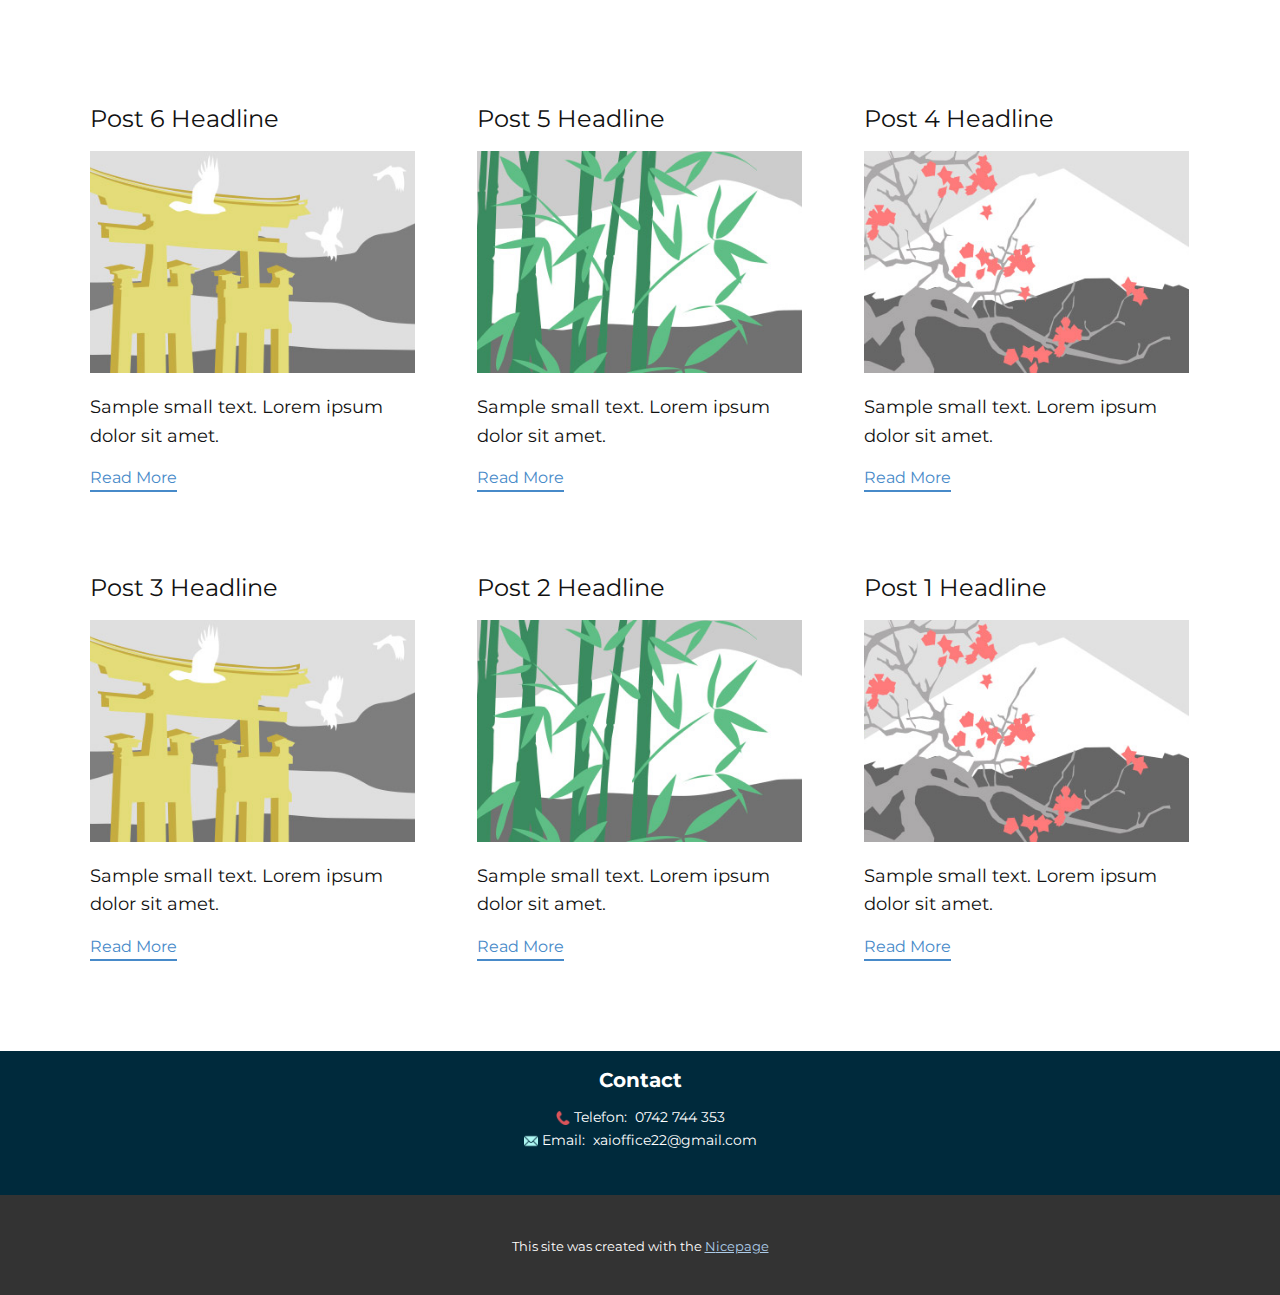
<file: blog/blog.html>
<!DOCTYPE html>
<html style="font-size: 16px;" lang="en"><head>
    <meta name="viewport" content="width=device-width, initial-scale=1.0">
    <meta charset="utf-8">
    <meta name="keywords" content="">
    <meta name="description" content="">
    <title>Blog</title>
    <link rel="stylesheet" href="../nicepage.css" media="screen">
<link rel="stylesheet" href="../Blog-Template.css" media="screen">
    <script class="u-script" type="text/javascript" src="../jquery.js" defer=""></script>
    <script class="u-script" type="text/javascript" src="../nicepage.js" defer=""></script>
    <meta name="generator" content="Nicepage 7.7.3, nicepage.com">
    
    
    
    <link id="u-theme-google-font" rel="stylesheet" href="https://fonts.googleapis.com/css?family=Montserrat:100,100i,200,200i,300,300i,400,400i,500,500i,600,600i,700,700i,800,800i,900,900i">
    <script type="application/ld+json">{
		"@context": "http://schema.org",
		"@type": "Organization",
		"name": "WebSite6452486"
}</script>
    <meta name="theme-color" content="#478ac9">
  <meta data-intl-tel-input-cdn-path="intlTelInput/"></head>
  <body data-path-to-root="../" data-include-products="false" class="u-body u-xl-mode" data-lang="en"><header class="u-clearfix u-header u-header" id="header"><div class="u-clearfix u-sheet u-sheet-1"></div></header>
    <section class="u-clearfix u-section-1" id="block-1">
      <div class="u-clearfix u-sheet u-valign-middle u-sheet-1"><!--blog--><!--blog_options_json--><!--{"type":"Recent","source":"","tags":"","count":""}--><!--/blog_options_json-->
        <div class="u-blog u-expanded-width u-repeater u-repeater-1" data-blog-id="blog-1"><!--blog_post-->
          <div class="u-blog-post u-container-style u-repeater-item u-white u-repeater-item-1">
            <div class="u-container-layout u-similar-container u-valign-top u-container-layout-1"><!--blog_post_header-->
              <h4 class="u-blog-control u-text u-text-1">
                <a class="u-post-header-link" href="../blog/post-5.html">Post 6 Headline</a>
              </h4><!--/blog_post_header--><!--blog_post_image-->
              <a class="u-post-header-link" href="../blog/post-5.html"><img alt="" class="u-blog-control u-expanded-width u-image u-image-default u-image-1" src="../images/8ad73f3c.jpeg"></a><!--/blog_post_image--><!--blog_post_content-->
              <div class="u-blog-control u-post-content u-text u-text-2 fr-view">Sample small text. Lorem ipsum dolor sit amet.</div><!--/blog_post_content--><!--blog_post_readmore-->
              <a href="../blog/post-5.html" class="u-blog-control u-border-2 u-border-palette-1-base u-btn u-btn-rectangle u-button-style u-none u-btn-1"><!--blog_post_readmore_content--><!--options_json--><!--{"content":"","defaultValue":"Read More"}--><!--/options_json-->Read More<!--/blog_post_readmore_content--></a><!--/blog_post_readmore-->
            </div>
          </div><div class="u-blog-post u-container-style u-repeater-item u-video-cover u-white">
            <div class="u-container-layout u-similar-container u-valign-top u-container-layout-2"><!--blog_post_header-->
              <h4 class="u-blog-control u-text u-text-3">
                <a class="u-post-header-link" href="../blog/post-4.html">Post 5 Headline</a>
              </h4><!--/blog_post_header--><!--blog_post_image-->
              <a class="u-post-header-link" href="../blog/post-4.html"><img alt="" class="u-blog-control u-expanded-width u-image u-image-default u-image-2" src="../images/68f64b9d.jpeg"></a><!--/blog_post_image--><!--blog_post_content-->
              <div class="u-blog-control u-post-content u-text u-text-4 fr-view">Sample small text. Lorem ipsum dolor sit amet.</div><!--/blog_post_content--><!--blog_post_readmore-->
              <a href="../blog/post-4.html" class="u-blog-control u-border-2 u-border-palette-1-base u-btn u-btn-rectangle u-button-style u-none u-btn-2"><!--blog_post_readmore_content--><!--options_json--><!--{"content":"","defaultValue":"Read More"}--><!--/options_json-->Read More<!--/blog_post_readmore_content--></a><!--/blog_post_readmore-->
            </div>
          </div><div class="u-blog-post u-container-style u-repeater-item u-video-cover u-white">
            <div class="u-container-layout u-similar-container u-valign-top u-container-layout-3"><!--blog_post_header-->
              <h4 class="u-blog-control u-text u-text-5">
                <a class="u-post-header-link" href="../blog/post-3.html">Post 4 Headline</a>
              </h4><!--/blog_post_header--><!--blog_post_image-->
              <a class="u-post-header-link" href="../blog/post-3.html"><img alt="" class="u-blog-control u-expanded-width u-image u-image-default u-image-3" src="../images/0fd3416c.jpeg"></a><!--/blog_post_image--><!--blog_post_content-->
              <div class="u-blog-control u-post-content u-text u-text-6 fr-view">Sample small text. Lorem ipsum dolor sit amet.</div><!--/blog_post_content--><!--blog_post_readmore-->
              <a href="../blog/post-3.html" class="u-blog-control u-border-2 u-border-palette-1-base u-btn u-btn-rectangle u-button-style u-none u-btn-3"><!--blog_post_readmore_content--><!--options_json--><!--{"content":"","defaultValue":"Read More"}--><!--/options_json-->Read More<!--/blog_post_readmore_content--></a><!--/blog_post_readmore-->
            </div>
          </div><div class="u-blog-post u-container-style u-repeater-item u-white u-repeater-item-1">
            <div class="u-container-layout u-similar-container u-valign-top u-container-layout-1"><!--blog_post_header-->
              <h4 class="u-blog-control u-text u-text-1">
                <a class="u-post-header-link" href="../blog/post-2.html">Post 3 Headline</a>
              </h4><!--/blog_post_header--><!--blog_post_image-->
              <a class="u-post-header-link" href="../blog/post-2.html"><img alt="" class="u-blog-control u-expanded-width u-image u-image-default u-image-1" src="../images/8ad73f3c.jpeg"></a><!--/blog_post_image--><!--blog_post_content-->
              <div class="u-blog-control u-post-content u-text u-text-2 fr-view">Sample small text. Lorem ipsum dolor sit amet.</div><!--/blog_post_content--><!--blog_post_readmore-->
              <a href="../blog/post-2.html" class="u-blog-control u-border-2 u-border-palette-1-base u-btn u-btn-rectangle u-button-style u-none u-btn-1"><!--blog_post_readmore_content--><!--options_json--><!--{"content":"","defaultValue":"Read More"}--><!--/options_json-->Read More<!--/blog_post_readmore_content--></a><!--/blog_post_readmore-->
            </div>
          </div><div class="u-blog-post u-container-style u-repeater-item u-video-cover u-white">
            <div class="u-container-layout u-similar-container u-valign-top u-container-layout-2"><!--blog_post_header-->
              <h4 class="u-blog-control u-text u-text-3">
                <a class="u-post-header-link" href="../blog/post-1.html">Post 2 Headline</a>
              </h4><!--/blog_post_header--><!--blog_post_image-->
              <a class="u-post-header-link" href="../blog/post-1.html"><img alt="" class="u-blog-control u-expanded-width u-image u-image-default u-image-2" src="../images/68f64b9d.jpeg"></a><!--/blog_post_image--><!--blog_post_content-->
              <div class="u-blog-control u-post-content u-text u-text-4 fr-view">Sample small text. Lorem ipsum dolor sit amet.</div><!--/blog_post_content--><!--blog_post_readmore-->
              <a href="../blog/post-1.html" class="u-blog-control u-border-2 u-border-palette-1-base u-btn u-btn-rectangle u-button-style u-none u-btn-2"><!--blog_post_readmore_content--><!--options_json--><!--{"content":"","defaultValue":"Read More"}--><!--/options_json-->Read More<!--/blog_post_readmore_content--></a><!--/blog_post_readmore-->
            </div>
          </div><div class="u-blog-post u-container-style u-repeater-item u-video-cover u-white">
            <div class="u-container-layout u-similar-container u-valign-top u-container-layout-3"><!--blog_post_header-->
              <h4 class="u-blog-control u-text u-text-5">
                <a class="u-post-header-link" href="../blog/post.html">Post 1 Headline</a>
              </h4><!--/blog_post_header--><!--blog_post_image-->
              <a class="u-post-header-link" href="../blog/post.html"><img alt="" class="u-blog-control u-expanded-width u-image u-image-default u-image-3" src="../images/0fd3416c.jpeg"></a><!--/blog_post_image--><!--blog_post_content-->
              <div class="u-blog-control u-post-content u-text u-text-6 fr-view">Sample small text. Lorem ipsum dolor sit amet.</div><!--/blog_post_content--><!--blog_post_readmore-->
              <a href="../blog/post.html" class="u-blog-control u-border-2 u-border-palette-1-base u-btn u-btn-rectangle u-button-style u-none u-btn-3"><!--blog_post_readmore_content--><!--options_json--><!--{"content":"","defaultValue":"Read More"}--><!--/options_json-->Read More<!--/blog_post_readmore_content--></a><!--/blog_post_readmore-->
            </div>
          </div><!--/blog_post--><!--blog_post-->
          <!--/blog_post--><!--blog_post-->
          <!--/blog_post-->
        </div><!--/blog-->
      </div>
    </section>
    
    
    
    <footer class="u-align-center u-clearfix u-container-align-center u-custom-color-4 u-footer u-footer" id="footer"><div class="u-clearfix u-sheet u-sheet-1">
        <p class="u-small-text u-text u-text-variant u-text-1">Contact </p>
        <p class="u-align-left-lg u-align-left-md u-align-left-sm u-align-left-xs u-small-text u-text u-text-variant u-text-2"><span class="u-file-icon u-icon u-text-palette-2-base"><img src="../images/12571-53520132.png" alt=""></span>&nbsp;Telefon:&nbsp; 0742 744 353<br>
        </p>
        <p class="u-align-left-lg u-align-left-md u-align-left-sm u-align-left-xs u-small-text u-text u-text-variant u-text-3"><span class="u-file-icon u-icon u-text-palette-4-light-2"><img src="../images/6461351-78db6647.png" alt=""></span>&nbsp;Email:&nbsp;&nbsp;xaioffice22@gmail.com<br>
        </p>
      </div></footer>
    <section class="u-backlink u-clearfix u-grey-80">
      <p class="u-text"><span>This site was created with the </span>
        <a class="u-link" href="https://nicepage.com/" target="_blank" rel="nofollow"><span>Nicepage</span>
        </a>
      </p>
    </section>
  
</body></html>
</file>
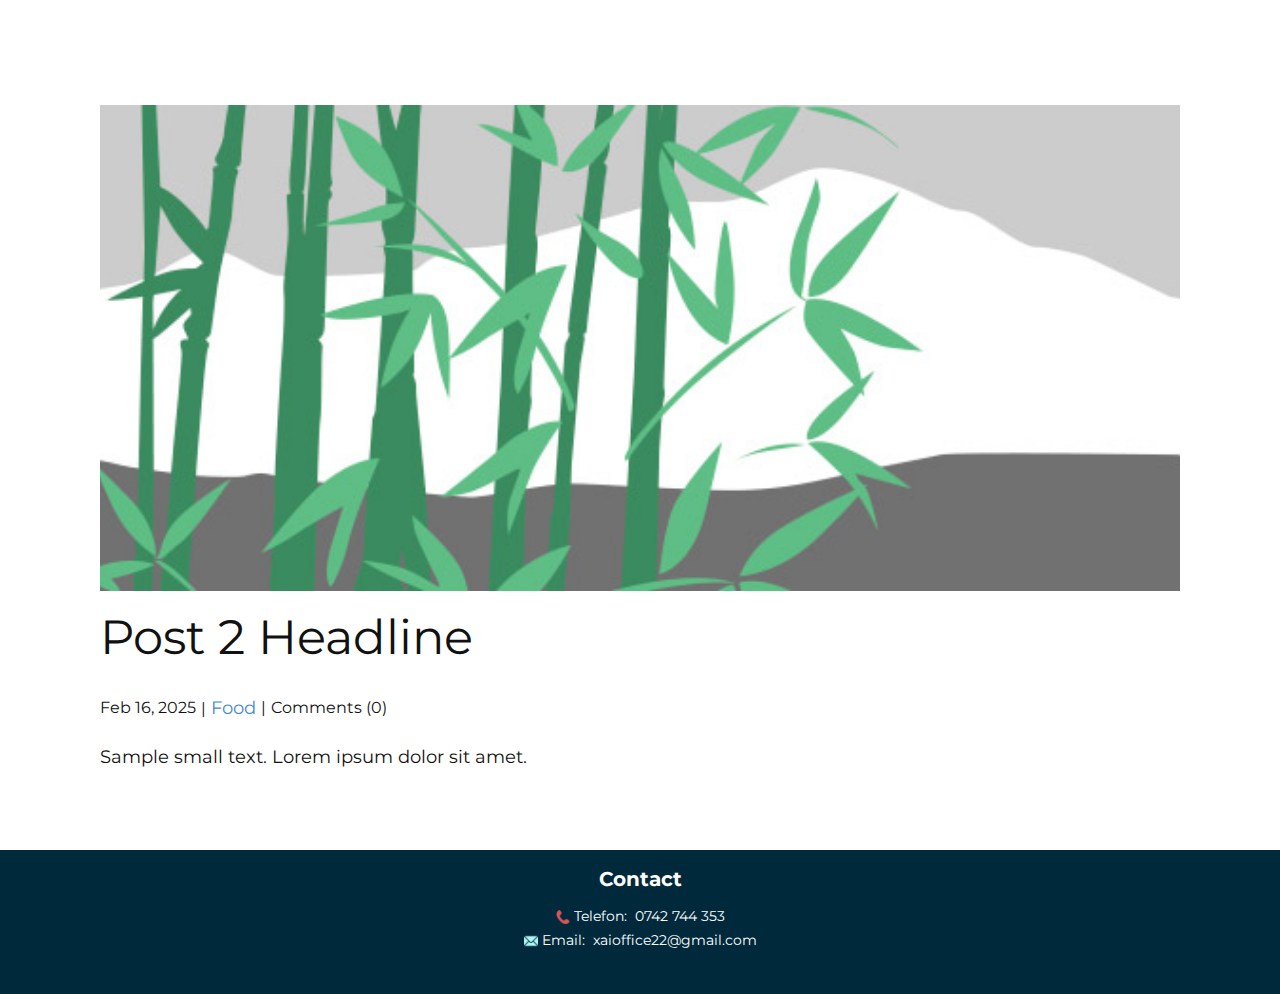
<file: blog/post-1.html>
<!DOCTYPE html>
<html style="font-size: 16px;" lang="en"><head>
    <meta name="viewport" content="width=device-width, initial-scale=1.0">
    <meta charset="utf-8">
    <meta name="keywords" content="Post 1 Headline">
    <meta name="description" content="">
    <title>Post 2 Headline</title>
    <link rel="stylesheet" href="../nicepage.css" media="screen">
<link rel="stylesheet" href="../Post-Template.css" media="screen">
    <script class="u-script" type="text/javascript" src="../jquery.js" defer=""></script>
    <script class="u-script" type="text/javascript" src="../nicepage.js" defer=""></script>
    <meta name="generator" content="Nicepage 7.7.3, nicepage.com">
    <link rel="icon" href="../images/favicon.png">
    
    
    
    <link id="u-theme-google-font" rel="stylesheet" href="https://fonts.googleapis.com/css?family=Montserrat:100,100i,200,200i,300,300i,400,400i,500,500i,600,600i,700,700i,800,800i,900,900i">
    <script type="application/ld+json">{
		"@context": "http://schema.org",
		"@type": "Organization",
		"name": "XAIVision"
}</script>
    <meta name="theme-color" content="#478ac9">
  <meta data-intl-tel-input-cdn-path="intlTelInput/"></head>
  <body data-path-to-root="./" data-include-products="false" class="u-body u-xl-mode" data-lang="en"><header class="u-clearfix u-header u-header" id="header"><div class="u-clearfix u-sheet u-sheet-1"></div></header>
    <section class="u-align-center u-clearfix u-section-1" id="block-1">
      <div class="u-clearfix u-sheet u-valign-middle-md u-valign-middle-sm u-valign-middle-xs u-sheet-1"><!--post_details--><!--post_details_options_json--><!--{"source":""}--><!--/post_details_options_json--><!--blog_post-->
        <div class="u-container-style u-expanded-width u-post-details u-post-details-1">
          <div class="u-container-layout u-valign-middle u-container-layout-1"><!--blog_post_image-->
            <img alt="" class="u-blog-control u-expanded-width u-image u-image-default u-image-1" src="../images/68f64b9d.jpeg"><!--/blog_post_image--><!--blog_post_header-->
            <h2 class="u-blog-control u-text u-text-1">Post 2 Headline</h2><!--/blog_post_header--><!--blog_post_metadata-->
            <div class="u-blog-control u-metadata u-metadata-1"><!--blog_post_metadata_date--><span class="u-meta-date u-meta-icon">Feb 16, 2025</span><!--/blog_post_metadata_date--><!--blog_post_metadata_category--><span class="u-meta-category u-meta-icon"><a href="../blog/blog.html#/blog-1///1">Food</a></span><!--/blog_post_metadata_category--><!--blog_post_metadata_comments--><span class="u-meta-comments u-meta-icon"><!--blog_post_metadata_comments_content-->Comments (0)<!--/blog_post_metadata_comments_content--></span><!--/blog_post_metadata_comments-->
            </div><!--/blog_post_metadata--><!--blog_post_content-->
            <div class="u-align-justify u-blog-control u-post-content u-text u-text-2 fr-view">
  <p>Sample small text. Lorem ipsum dolor sit amet.</p>
  </div><!--/blog_post_content-->
          </div>
        </div><!--/blog_post--><!--/post_details-->
      </div>
    </section>
    
    
    
    <footer class="u-align-center u-clearfix u-container-align-center-lg u-container-align-center-md u-container-align-center-sm u-container-align-center-xl u-custom-color-4 u-footer u-footer" id="footer"><div class="u-clearfix u-sheet u-sheet-1">
        <p class="u-small-text u-text u-text-variant u-text-1">Contact </p>
        <p class="u-align-left-lg u-align-left-md u-align-left-sm u-align-left-xs u-small-text u-text u-text-variant u-text-2"><span class="u-file-icon u-icon u-text-palette-2-base"><img src="../images/12571-53520132.png" alt=""></span>&nbsp;Telefon:&nbsp; 0742 744 353<br>
        </p>
        <p class="u-align-left-lg u-align-left-md u-align-left-sm u-align-left-xs u-small-text u-text u-text-variant u-text-3"><span class="u-file-icon u-icon u-text-palette-4-light-2"><img src="../images/6461351-78db6647.png" alt=""></span>&nbsp;Email:&nbsp;&nbsp;xaioffice22@gmail.com<br>
        </p>
      </div></footer>
  
</body></html>
</file>
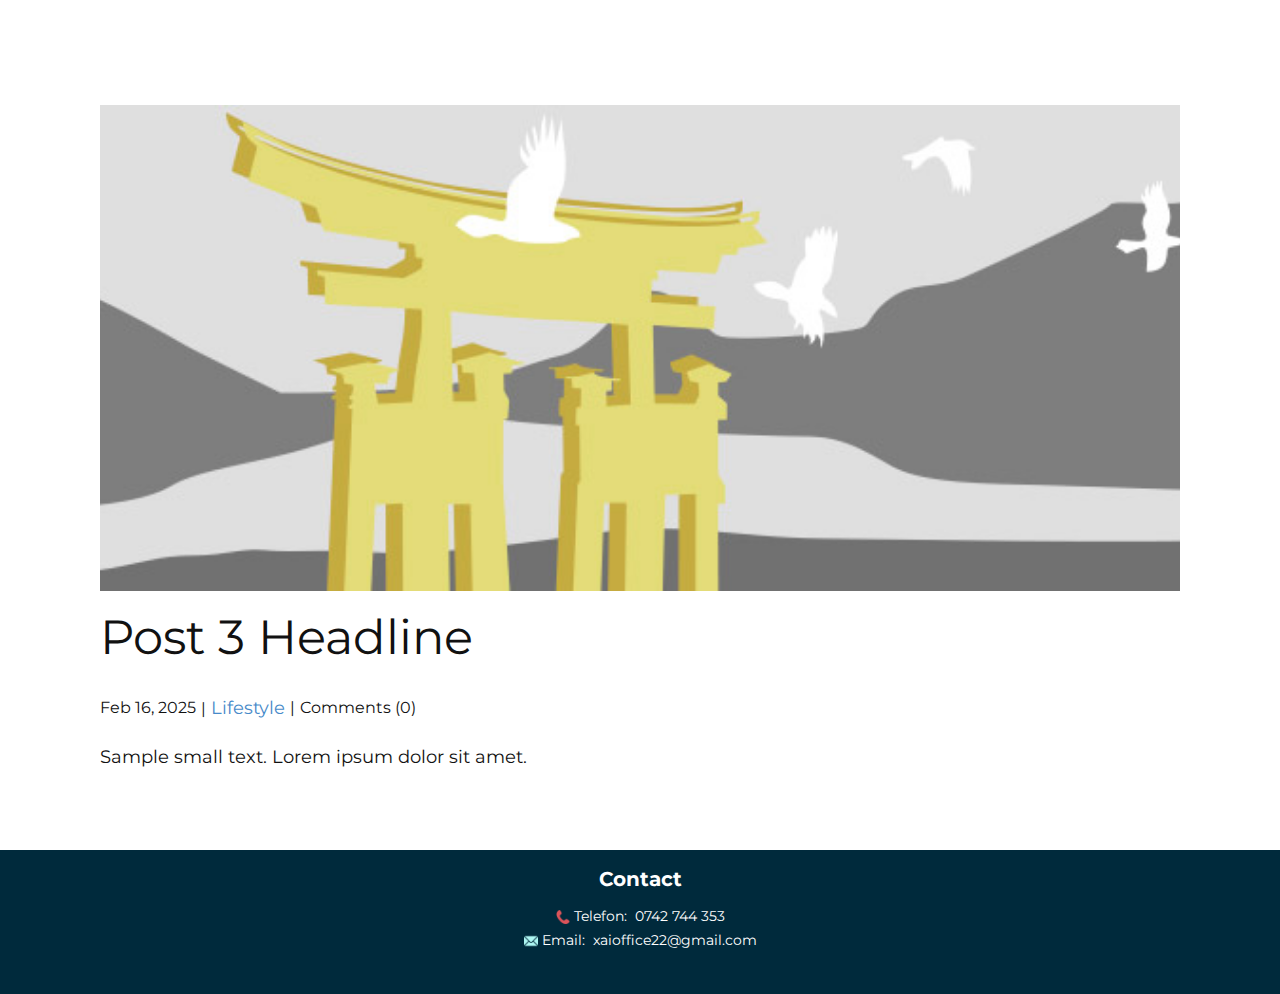
<file: blog/post-2.html>
<!DOCTYPE html>
<html style="font-size: 16px;" lang="en"><head>
    <meta name="viewport" content="width=device-width, initial-scale=1.0">
    <meta charset="utf-8">
    <meta name="keywords" content="Post 1 Headline">
    <meta name="description" content="">
    <title>Post 3 Headline</title>
    <link rel="stylesheet" href="../nicepage.css" media="screen">
<link rel="stylesheet" href="../Post-Template.css" media="screen">
    <script class="u-script" type="text/javascript" src="../jquery.js" defer=""></script>
    <script class="u-script" type="text/javascript" src="../nicepage.js" defer=""></script>
    <meta name="generator" content="Nicepage 7.7.3, nicepage.com">
    <link rel="icon" href="../images/favicon.png">
    
    
    
    <link id="u-theme-google-font" rel="stylesheet" href="https://fonts.googleapis.com/css?family=Montserrat:100,100i,200,200i,300,300i,400,400i,500,500i,600,600i,700,700i,800,800i,900,900i">
    <script type="application/ld+json">{
		"@context": "http://schema.org",
		"@type": "Organization",
		"name": "XAIVision"
}</script>
    <meta name="theme-color" content="#478ac9">
  <meta data-intl-tel-input-cdn-path="intlTelInput/"></head>
  <body data-path-to-root="./" data-include-products="false" class="u-body u-xl-mode" data-lang="en"><header class="u-clearfix u-header u-header" id="header"><div class="u-clearfix u-sheet u-sheet-1"></div></header>
    <section class="u-align-center u-clearfix u-section-1" id="block-1">
      <div class="u-clearfix u-sheet u-valign-middle-md u-valign-middle-sm u-valign-middle-xs u-sheet-1"><!--post_details--><!--post_details_options_json--><!--{"source":""}--><!--/post_details_options_json--><!--blog_post-->
        <div class="u-container-style u-expanded-width u-post-details u-post-details-1">
          <div class="u-container-layout u-valign-middle u-container-layout-1"><!--blog_post_image-->
            <img alt="" class="u-blog-control u-expanded-width u-image u-image-default u-image-1" src="../images/8ad73f3c.jpeg"><!--/blog_post_image--><!--blog_post_header-->
            <h2 class="u-blog-control u-text u-text-1">Post 3 Headline</h2><!--/blog_post_header--><!--blog_post_metadata-->
            <div class="u-blog-control u-metadata u-metadata-1"><!--blog_post_metadata_date--><span class="u-meta-date u-meta-icon">Feb 16, 2025</span><!--/blog_post_metadata_date--><!--blog_post_metadata_category--><span class="u-meta-category u-meta-icon"><a href="../blog/blog.html#/blog-1///3">Lifestyle</a></span><!--/blog_post_metadata_category--><!--blog_post_metadata_comments--><span class="u-meta-comments u-meta-icon"><!--blog_post_metadata_comments_content-->Comments (0)<!--/blog_post_metadata_comments_content--></span><!--/blog_post_metadata_comments-->
            </div><!--/blog_post_metadata--><!--blog_post_content-->
            <div class="u-align-justify u-blog-control u-post-content u-text u-text-2 fr-view">
  <p>Sample small text. Lorem ipsum dolor sit amet.</p>
  </div><!--/blog_post_content-->
          </div>
        </div><!--/blog_post--><!--/post_details-->
      </div>
    </section>
    
    
    
    <footer class="u-align-center u-clearfix u-container-align-center u-custom-color-4 u-footer u-footer" id="footer"><div class="u-clearfix u-sheet u-sheet-1">
        <p class="u-small-text u-text u-text-variant u-text-1">Contact </p>
        <p class="u-align-left-lg u-align-left-md u-align-left-sm u-align-left-xs u-small-text u-text u-text-variant u-text-2"><span class="u-file-icon u-icon u-text-palette-2-base"><img src="../images/12571-53520132.png" alt=""></span>&nbsp;Telefon:&nbsp; 0742 744 353<br>
        </p>
        <p class="u-align-left-lg u-align-left-md u-align-left-sm u-align-left-xs u-small-text u-text u-text-variant u-text-3"><span class="u-file-icon u-icon u-text-palette-4-light-2"><img src="../images/6461351-78db6647.png" alt=""></span>&nbsp;Email:&nbsp;&nbsp;xaioffice22@gmail.com<br>
        </p>
      </div></footer>
  
</body></html>
</file>
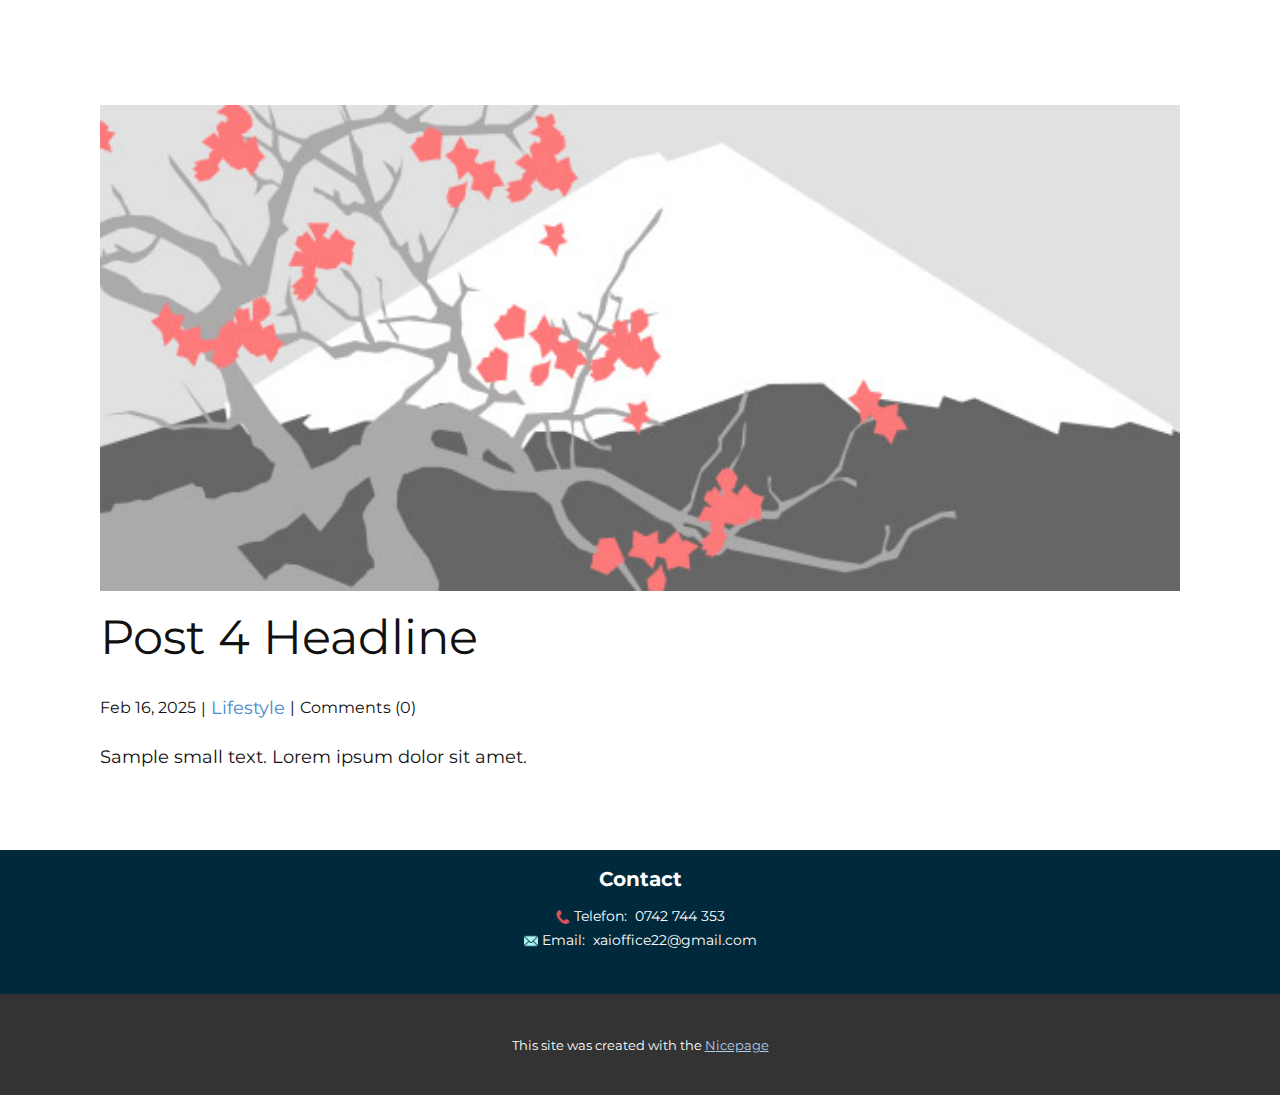
<file: blog/post-3.html>
<!DOCTYPE html>
<html style="font-size: 16px;" lang="en"><head>
    <meta name="viewport" content="width=device-width, initial-scale=1.0">
    <meta charset="utf-8">
    <meta name="keywords" content="Post 1 Headline">
    <meta name="description" content="">
    <title>Post 4 Headline</title>
    <link rel="stylesheet" href="../nicepage.css" media="screen">
<link rel="stylesheet" href="../Post-Template.css" media="screen">
    <script class="u-script" type="text/javascript" src="../jquery.js" defer=""></script>
    <script class="u-script" type="text/javascript" src="../nicepage.js" defer=""></script>
    <meta name="generator" content="Nicepage 7.7.3, nicepage.com">
    
    
    
    <link id="u-theme-google-font" rel="stylesheet" href="https://fonts.googleapis.com/css?family=Montserrat:100,100i,200,200i,300,300i,400,400i,500,500i,600,600i,700,700i,800,800i,900,900i">
    <script type="application/ld+json">{
		"@context": "http://schema.org",
		"@type": "Organization",
		"name": "WebSite6452486"
}</script>
    <meta name="theme-color" content="#478ac9">
  <meta data-intl-tel-input-cdn-path="intlTelInput/"></head>
  <body data-path-to-root="./" data-include-products="false" class="u-body u-xl-mode" data-lang="en"><header class="u-clearfix u-header u-header" id="header"><div class="u-clearfix u-sheet u-sheet-1"></div></header>
    <section class="u-align-center u-clearfix u-section-1" id="block-1">
      <div class="u-clearfix u-sheet u-valign-middle-md u-valign-middle-sm u-valign-middle-xs u-sheet-1"><!--post_details--><!--post_details_options_json--><!--{"source":""}--><!--/post_details_options_json--><!--blog_post-->
        <div class="u-container-style u-expanded-width u-post-details u-post-details-1">
          <div class="u-container-layout u-valign-middle u-container-layout-1"><!--blog_post_image-->
            <img alt="" class="u-blog-control u-expanded-width u-image u-image-default u-image-1" src="../images/0fd3416c.jpeg"><!--/blog_post_image--><!--blog_post_header-->
            <h2 class="u-blog-control u-text u-text-1">Post 4 Headline</h2><!--/blog_post_header--><!--blog_post_metadata-->
            <div class="u-blog-control u-metadata u-metadata-1"><!--blog_post_metadata_date--><span class="u-meta-date u-meta-icon">Feb 16, 2025</span><!--/blog_post_metadata_date--><!--blog_post_metadata_category--><span class="u-meta-category u-meta-icon"><a href="../blog/blog.html#/blog-1///3">Lifestyle</a></span><!--/blog_post_metadata_category--><!--blog_post_metadata_comments--><span class="u-meta-comments u-meta-icon"><!--blog_post_metadata_comments_content-->Comments (0)<!--/blog_post_metadata_comments_content--></span><!--/blog_post_metadata_comments-->
            </div><!--/blog_post_metadata--><!--blog_post_content-->
            <div class="u-align-justify u-blog-control u-post-content u-text u-text-2 fr-view">
  <p>Sample small text. Lorem ipsum dolor sit amet.</p>
  </div><!--/blog_post_content-->
          </div>
        </div><!--/blog_post--><!--/post_details-->
      </div>
    </section>
    
    
    
    <footer class="u-align-center u-clearfix u-container-align-center u-custom-color-4 u-footer u-footer" id="footer"><div class="u-clearfix u-sheet u-sheet-1">
        <p class="u-small-text u-text u-text-variant u-text-1">Contact </p>
        <p class="u-align-left-lg u-align-left-md u-align-left-sm u-align-left-xs u-small-text u-text u-text-variant u-text-2"><span class="u-file-icon u-icon u-text-palette-2-base"><img src="../images/12571-53520132.png" alt=""></span>&nbsp;Telefon:&nbsp; 0742 744 353<br>
        </p>
        <p class="u-align-left-lg u-align-left-md u-align-left-sm u-align-left-xs u-small-text u-text u-text-variant u-text-3"><span class="u-file-icon u-icon u-text-palette-4-light-2"><img src="../images/6461351-78db6647.png" alt=""></span>&nbsp;Email:&nbsp;&nbsp;xaioffice22@gmail.com<br>
        </p>
      </div></footer>
    <section class="u-backlink u-clearfix u-grey-80">
      <p class="u-text"><span>This site was created with the </span>
        <a class="u-link" href="https://nicepage.com/" target="_blank" rel="nofollow"><span>Nicepage</span>
        </a>
      </p>
    </section>
  
</body></html>
</file>
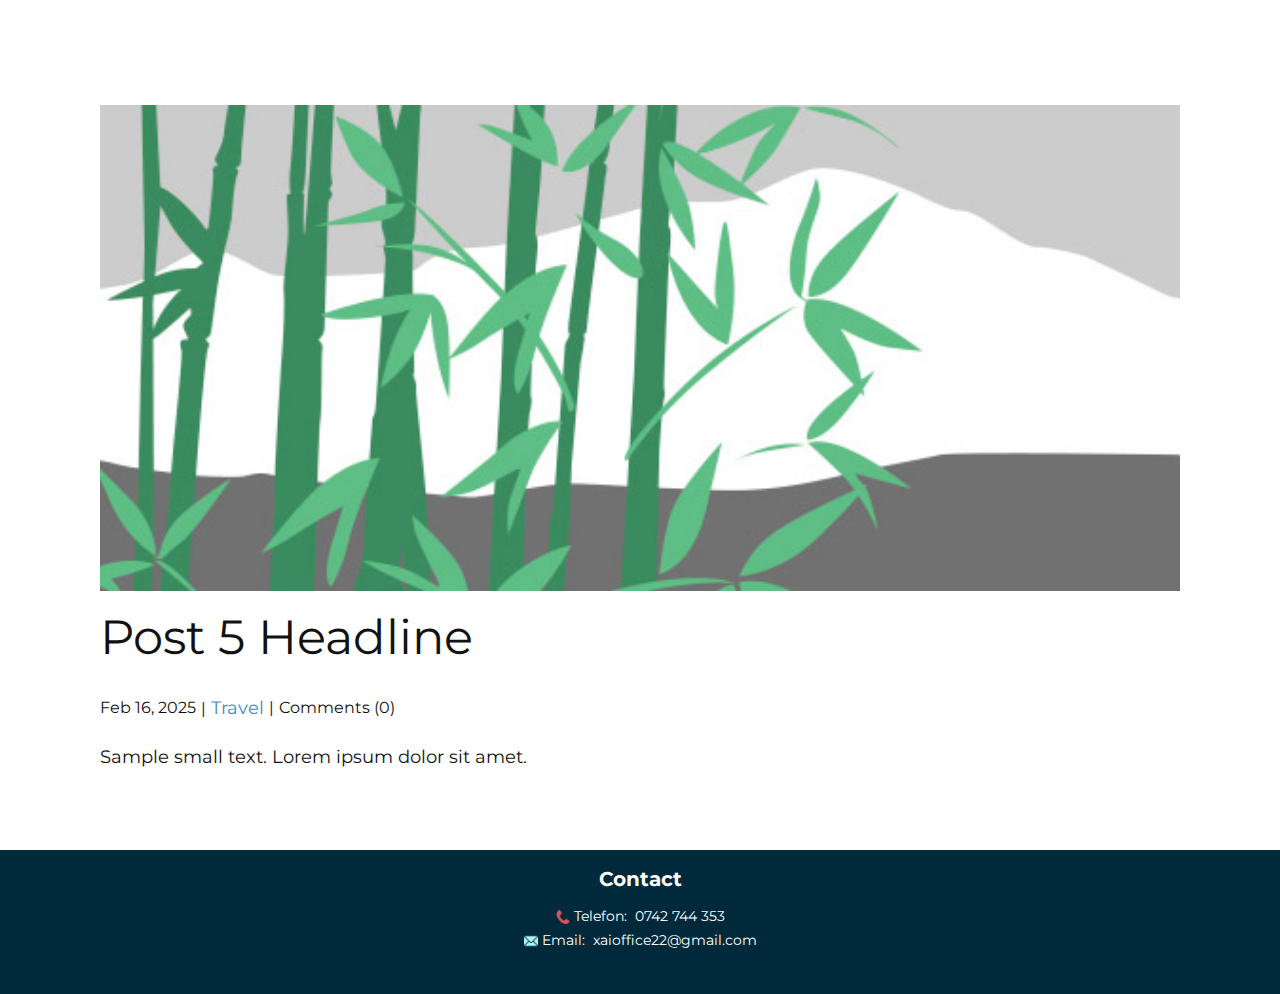
<file: blog/post-4.html>
<!DOCTYPE html>
<html style="font-size: 16px;" lang="en"><head>
    <meta name="viewport" content="width=device-width, initial-scale=1.0">
    <meta charset="utf-8">
    <meta name="keywords" content="Post 1 Headline">
    <meta name="description" content="">
    <title>Post 5 Headline</title>
    <link rel="stylesheet" href="../nicepage.css" media="screen">
<link rel="stylesheet" href="../Post-Template.css" media="screen">
    <script class="u-script" type="text/javascript" src="../jquery.js" defer=""></script>
    <script class="u-script" type="text/javascript" src="../nicepage.js" defer=""></script>
    <meta name="generator" content="Nicepage 7.7.3, nicepage.com">
    <link rel="icon" href="../images/favicon.png">
    
    
    
    <link id="u-theme-google-font" rel="stylesheet" href="https://fonts.googleapis.com/css?family=Montserrat:100,100i,200,200i,300,300i,400,400i,500,500i,600,600i,700,700i,800,800i,900,900i">
    <script type="application/ld+json">{
		"@context": "http://schema.org",
		"@type": "Organization",
		"name": "XAIVision"
}</script>
    <meta name="theme-color" content="#478ac9">
  <meta data-intl-tel-input-cdn-path="intlTelInput/"></head>
  <body data-path-to-root="./" data-include-products="false" class="u-body u-xl-mode" data-lang="en"><header class="u-clearfix u-header u-header" id="header"><div class="u-clearfix u-sheet u-sheet-1"></div></header>
    <section class="u-align-center u-clearfix u-section-1" id="block-1">
      <div class="u-clearfix u-sheet u-valign-middle-md u-valign-middle-sm u-valign-middle-xs u-sheet-1"><!--post_details--><!--post_details_options_json--><!--{"source":""}--><!--/post_details_options_json--><!--blog_post-->
        <div class="u-container-style u-expanded-width u-post-details u-post-details-1">
          <div class="u-container-layout u-valign-middle u-container-layout-1"><!--blog_post_image-->
            <img alt="" class="u-blog-control u-expanded-width u-image u-image-default u-image-1" src="../images/68f64b9d.jpeg"><!--/blog_post_image--><!--blog_post_header-->
            <h2 class="u-blog-control u-text u-text-1">Post 5 Headline</h2><!--/blog_post_header--><!--blog_post_metadata-->
            <div class="u-blog-control u-metadata u-metadata-1"><!--blog_post_metadata_date--><span class="u-meta-date u-meta-icon">Feb 16, 2025</span><!--/blog_post_metadata_date--><!--blog_post_metadata_category--><span class="u-meta-category u-meta-icon"><a href="../blog/blog.html#/blog-1///2">Travel</a></span><!--/blog_post_metadata_category--><!--blog_post_metadata_comments--><span class="u-meta-comments u-meta-icon"><!--blog_post_metadata_comments_content-->Comments (0)<!--/blog_post_metadata_comments_content--></span><!--/blog_post_metadata_comments-->
            </div><!--/blog_post_metadata--><!--blog_post_content-->
            <div class="u-align-justify u-blog-control u-post-content u-text u-text-2 fr-view">
  <p>Sample small text. Lorem ipsum dolor sit amet.</p>
  </div><!--/blog_post_content-->
          </div>
        </div><!--/blog_post--><!--/post_details-->
      </div>
    </section>
    
    
    
    <footer class="u-align-center u-clearfix u-container-align-center-lg u-container-align-center-md u-container-align-center-sm u-container-align-center-xl u-custom-color-4 u-footer u-footer" id="footer"><div class="u-clearfix u-sheet u-sheet-1">
        <p class="u-small-text u-text u-text-variant u-text-1">Contact </p>
        <p class="u-align-left-lg u-align-left-md u-align-left-sm u-align-left-xs u-small-text u-text u-text-variant u-text-2"><span class="u-file-icon u-icon u-text-palette-2-base"><img src="../images/12571-53520132.png" alt=""></span>&nbsp;Telefon:&nbsp; 0742 744 353<br>
        </p>
        <p class="u-align-left-lg u-align-left-md u-align-left-sm u-align-left-xs u-small-text u-text u-text-variant u-text-3"><span class="u-file-icon u-icon u-text-palette-4-light-2"><img src="../images/6461351-78db6647.png" alt=""></span>&nbsp;Email:&nbsp;&nbsp;xaioffice22@gmail.com<br>
        </p>
      </div></footer>
  
</body></html>
</file>
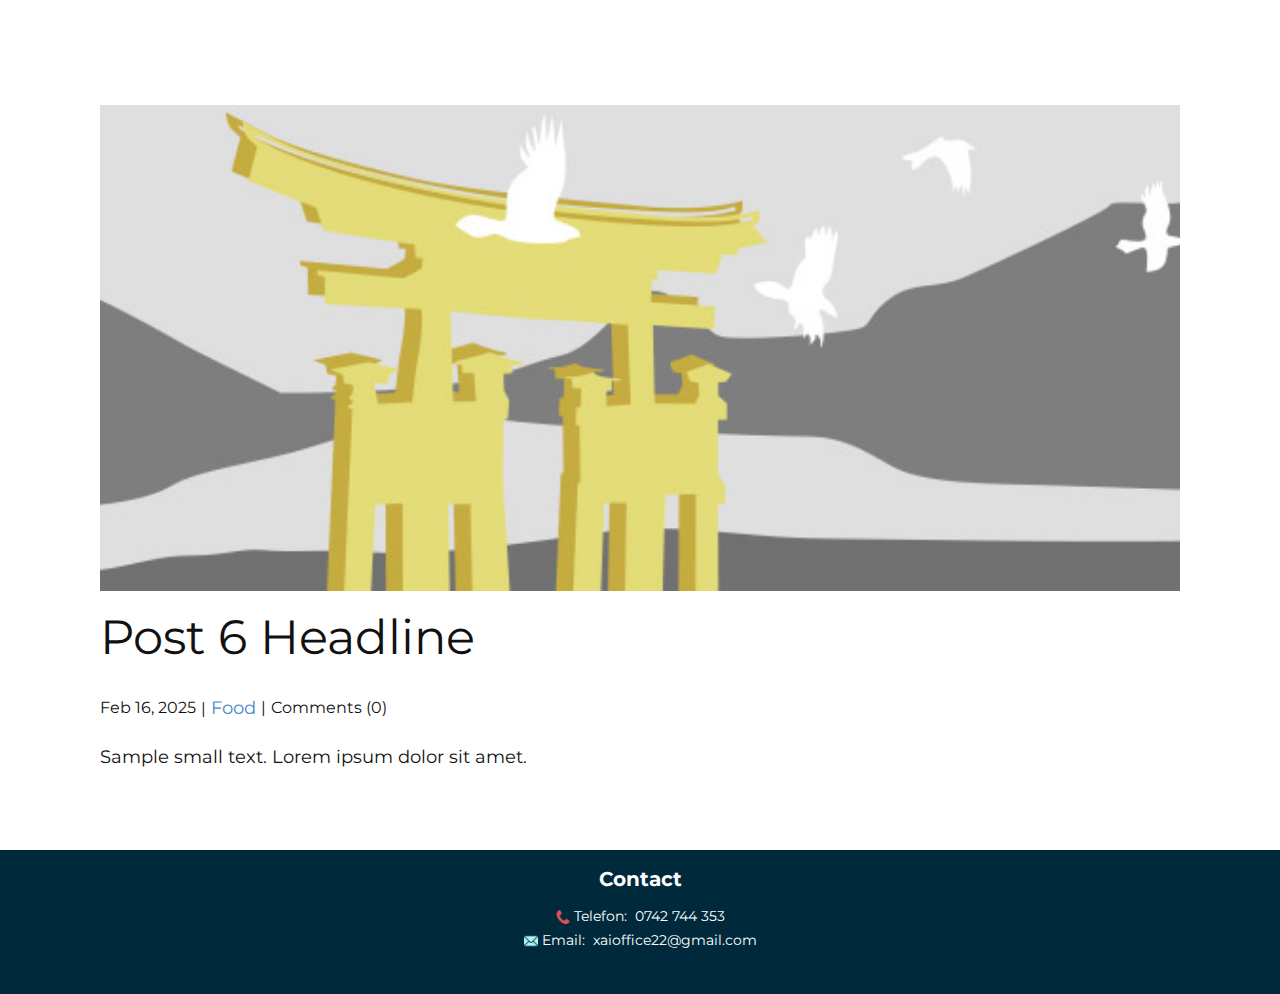
<file: blog/post-5.html>
<!DOCTYPE html>
<html style="font-size: 16px;" lang="en"><head>
    <meta name="viewport" content="width=device-width, initial-scale=1.0">
    <meta charset="utf-8">
    <meta name="keywords" content="Post 1 Headline">
    <meta name="description" content="">
    <title>Post 6 Headline</title>
    <link rel="stylesheet" href="../nicepage.css" media="screen">
<link rel="stylesheet" href="../Post-Template.css" media="screen">
    <script class="u-script" type="text/javascript" src="../jquery.js" defer=""></script>
    <script class="u-script" type="text/javascript" src="../nicepage.js" defer=""></script>
    <meta name="generator" content="Nicepage 7.7.3, nicepage.com">
    <link rel="icon" href="../images/favicon.png">
    
    
    
    <link id="u-theme-google-font" rel="stylesheet" href="https://fonts.googleapis.com/css?family=Montserrat:100,100i,200,200i,300,300i,400,400i,500,500i,600,600i,700,700i,800,800i,900,900i">
    <script type="application/ld+json">{
		"@context": "http://schema.org",
		"@type": "Organization",
		"name": "XAIVision"
}</script>
    <meta name="theme-color" content="#478ac9">
  <meta data-intl-tel-input-cdn-path="intlTelInput/"></head>
  <body data-path-to-root="./" data-include-products="false" class="u-body u-xl-mode" data-lang="en"><header class="u-clearfix u-header u-header" id="header"><div class="u-clearfix u-sheet u-sheet-1"></div></header>
    <section class="u-align-center u-clearfix u-section-1" id="block-1">
      <div class="u-clearfix u-sheet u-valign-middle-md u-valign-middle-sm u-valign-middle-xs u-sheet-1"><!--post_details--><!--post_details_options_json--><!--{"source":""}--><!--/post_details_options_json--><!--blog_post-->
        <div class="u-container-style u-expanded-width u-post-details u-post-details-1">
          <div class="u-container-layout u-valign-middle u-container-layout-1"><!--blog_post_image-->
            <img alt="" class="u-blog-control u-expanded-width u-image u-image-default u-image-1" src="../images/8ad73f3c.jpeg"><!--/blog_post_image--><!--blog_post_header-->
            <h2 class="u-blog-control u-text u-text-1">Post 6 Headline</h2><!--/blog_post_header--><!--blog_post_metadata-->
            <div class="u-blog-control u-metadata u-metadata-1"><!--blog_post_metadata_date--><span class="u-meta-date u-meta-icon">Feb 16, 2025</span><!--/blog_post_metadata_date--><!--blog_post_metadata_category--><span class="u-meta-category u-meta-icon"><a href="../blog/blog.html#/blog-1///1">Food</a></span><!--/blog_post_metadata_category--><!--blog_post_metadata_comments--><span class="u-meta-comments u-meta-icon"><!--blog_post_metadata_comments_content-->Comments (0)<!--/blog_post_metadata_comments_content--></span><!--/blog_post_metadata_comments-->
            </div><!--/blog_post_metadata--><!--blog_post_content-->
            <div class="u-align-justify u-blog-control u-post-content u-text u-text-2 fr-view">
  <p>Sample small text. Lorem ipsum dolor sit amet.</p>
  </div><!--/blog_post_content-->
          </div>
        </div><!--/blog_post--><!--/post_details-->
      </div>
    </section>
    
    
    
    <footer class="u-align-center u-clearfix u-container-align-center u-container-align-center-lg u-container-align-center-md u-container-align-center-sm u-container-align-center-xl u-custom-color-4 u-footer u-footer" id="footer"><div class="u-clearfix u-sheet u-sheet-1">
        <p class="u-small-text u-text u-text-variant u-text-1">Contact </p>
        <p class="u-align-left-lg u-align-left-md u-align-left-sm u-align-left-xs u-small-text u-text u-text-variant u-text-2"><span class="u-file-icon u-icon u-text-palette-2-base"><img src="../images/12571-53520132.png" alt=""></span>&nbsp;Telefon:&nbsp; 0742 744 353<br>
        </p>
        <p class="u-align-left-lg u-align-left-md u-align-left-sm u-align-left-xs u-small-text u-text u-text-variant u-text-3"><span class="u-file-icon u-icon u-text-palette-4-light-2"><img src="../images/6461351-78db6647.png" alt=""></span>&nbsp;Email:&nbsp;&nbsp;xaioffice22@gmail.com<br>
        </p>
      </div></footer>
  
</body></html>
</file>
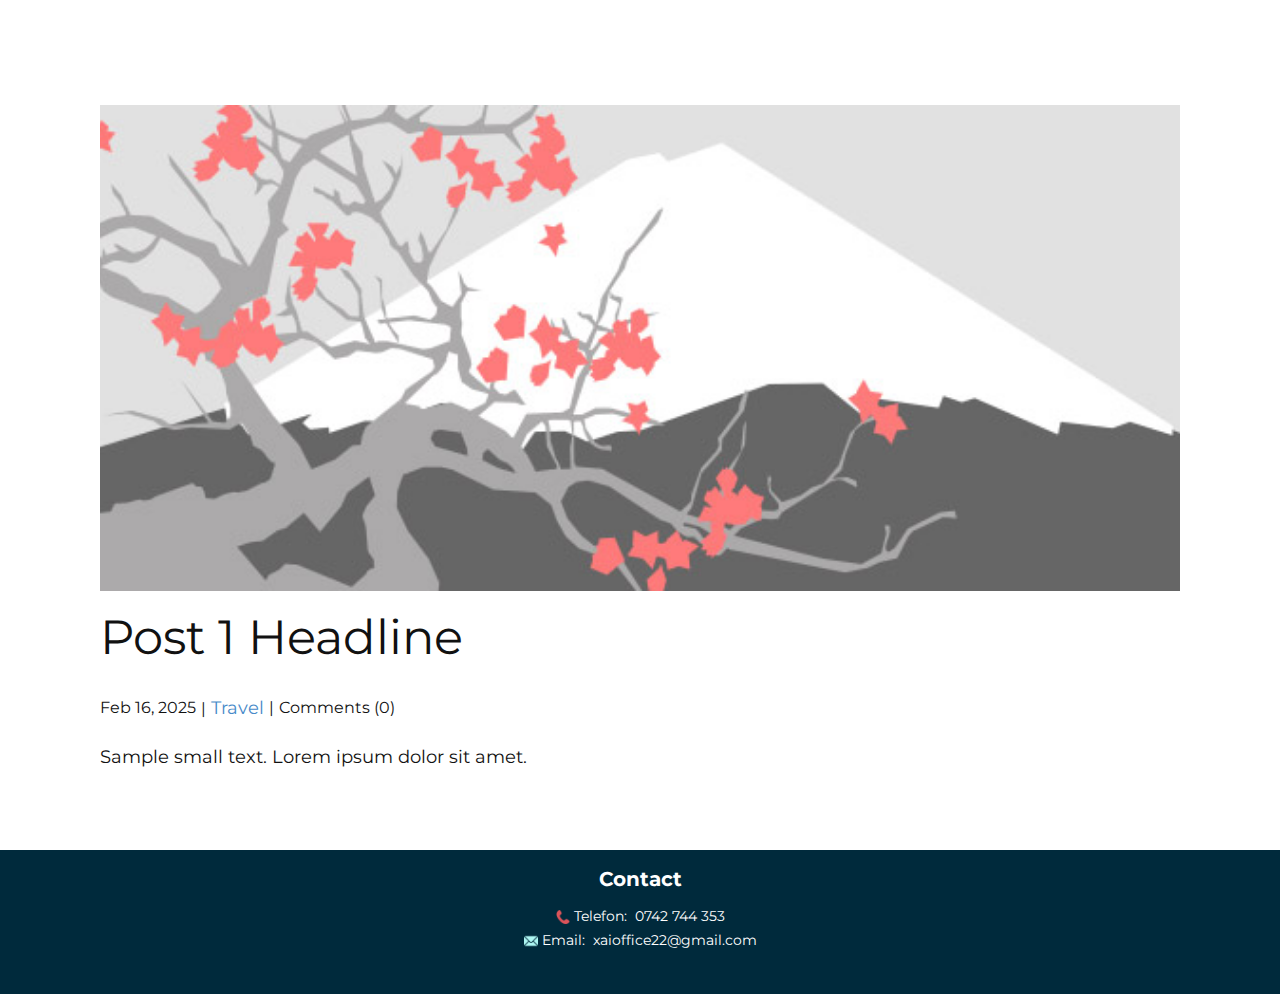
<file: blog/post.html>
<!DOCTYPE html>
<html style="font-size: 16px;" lang="en"><head>
    <meta name="viewport" content="width=device-width, initial-scale=1.0">
    <meta charset="utf-8">
    <meta name="keywords" content="Post 1 Headline">
    <meta name="description" content="">
    <title>Post 1 Headline</title>
    <link rel="stylesheet" href="../nicepage.css" media="screen">
<link rel="stylesheet" href="../Post-Template.css" media="screen">
    <script class="u-script" type="text/javascript" src="../jquery.js" defer=""></script>
    <script class="u-script" type="text/javascript" src="../nicepage.js" defer=""></script>
    <meta name="generator" content="Nicepage 7.7.3, nicepage.com">
    <link rel="icon" href="../images/favicon.png">
    
    
    
    <link id="u-theme-google-font" rel="stylesheet" href="https://fonts.googleapis.com/css?family=Montserrat:100,100i,200,200i,300,300i,400,400i,500,500i,600,600i,700,700i,800,800i,900,900i">
    <script type="application/ld+json">{
		"@context": "http://schema.org",
		"@type": "Organization",
		"name": "XAIVision"
}</script>
    <meta name="theme-color" content="#478ac9">
  <meta data-intl-tel-input-cdn-path="intlTelInput/"></head>
  <body data-path-to-root="./" data-include-products="false" class="u-body u-xl-mode" data-lang="en"><header class="u-clearfix u-header u-header" id="header"><div class="u-clearfix u-sheet u-sheet-1"></div></header>
    <section class="u-align-center u-clearfix u-section-1" id="block-1">
      <div class="u-clearfix u-sheet u-valign-middle-md u-valign-middle-sm u-valign-middle-xs u-sheet-1"><!--post_details--><!--post_details_options_json--><!--{"source":""}--><!--/post_details_options_json--><!--blog_post-->
        <div class="u-container-style u-expanded-width u-post-details u-post-details-1">
          <div class="u-container-layout u-valign-middle u-container-layout-1"><!--blog_post_image-->
            <img alt="" class="u-blog-control u-expanded-width u-image u-image-default u-image-1" src="../images/0fd3416c.jpeg"><!--/blog_post_image--><!--blog_post_header-->
            <h2 class="u-blog-control u-text u-text-1">Post 1 Headline</h2><!--/blog_post_header--><!--blog_post_metadata-->
            <div class="u-blog-control u-metadata u-metadata-1"><!--blog_post_metadata_date--><span class="u-meta-date u-meta-icon">Feb 16, 2025</span><!--/blog_post_metadata_date--><!--blog_post_metadata_category--><span class="u-meta-category u-meta-icon"><a href="../blog/blog.html#/blog-1///2">Travel</a></span><!--/blog_post_metadata_category--><!--blog_post_metadata_comments--><span class="u-meta-comments u-meta-icon"><!--blog_post_metadata_comments_content-->Comments (0)<!--/blog_post_metadata_comments_content--></span><!--/blog_post_metadata_comments-->
            </div><!--/blog_post_metadata--><!--blog_post_content-->
            <div class="u-align-justify u-blog-control u-post-content u-text u-text-2 fr-view">
  <p>Sample small text. Lorem ipsum dolor sit amet.</p>
  </div><!--/blog_post_content-->
          </div>
        </div><!--/blog_post--><!--/post_details-->
      </div>
    </section>
    
    
    
    <footer class="u-align-center u-clearfix u-container-align-center-lg u-container-align-center-md u-container-align-center-sm u-container-align-center-xl u-custom-color-4 u-footer u-footer" id="footer"><div class="u-clearfix u-sheet u-sheet-1">
        <p class="u-small-text u-text u-text-variant u-text-1">Contact </p>
        <p class="u-align-left-lg u-align-left-md u-align-left-sm u-align-left-xs u-small-text u-text u-text-variant u-text-2"><span class="u-file-icon u-icon u-text-palette-2-base"><img src="../images/12571-53520132.png" alt=""></span>&nbsp;Telefon:&nbsp; 0742 744 353<br>
        </p>
        <p class="u-align-left-lg u-align-left-md u-align-left-sm u-align-left-xs u-small-text u-text u-text-variant u-text-3"><span class="u-file-icon u-icon u-text-palette-4-light-2"><img src="../images/6461351-78db6647.png" alt=""></span>&nbsp;Email:&nbsp;&nbsp;xaioffice22@gmail.com<br>
        </p>
      </div></footer>
  
</body></html>
</file>
